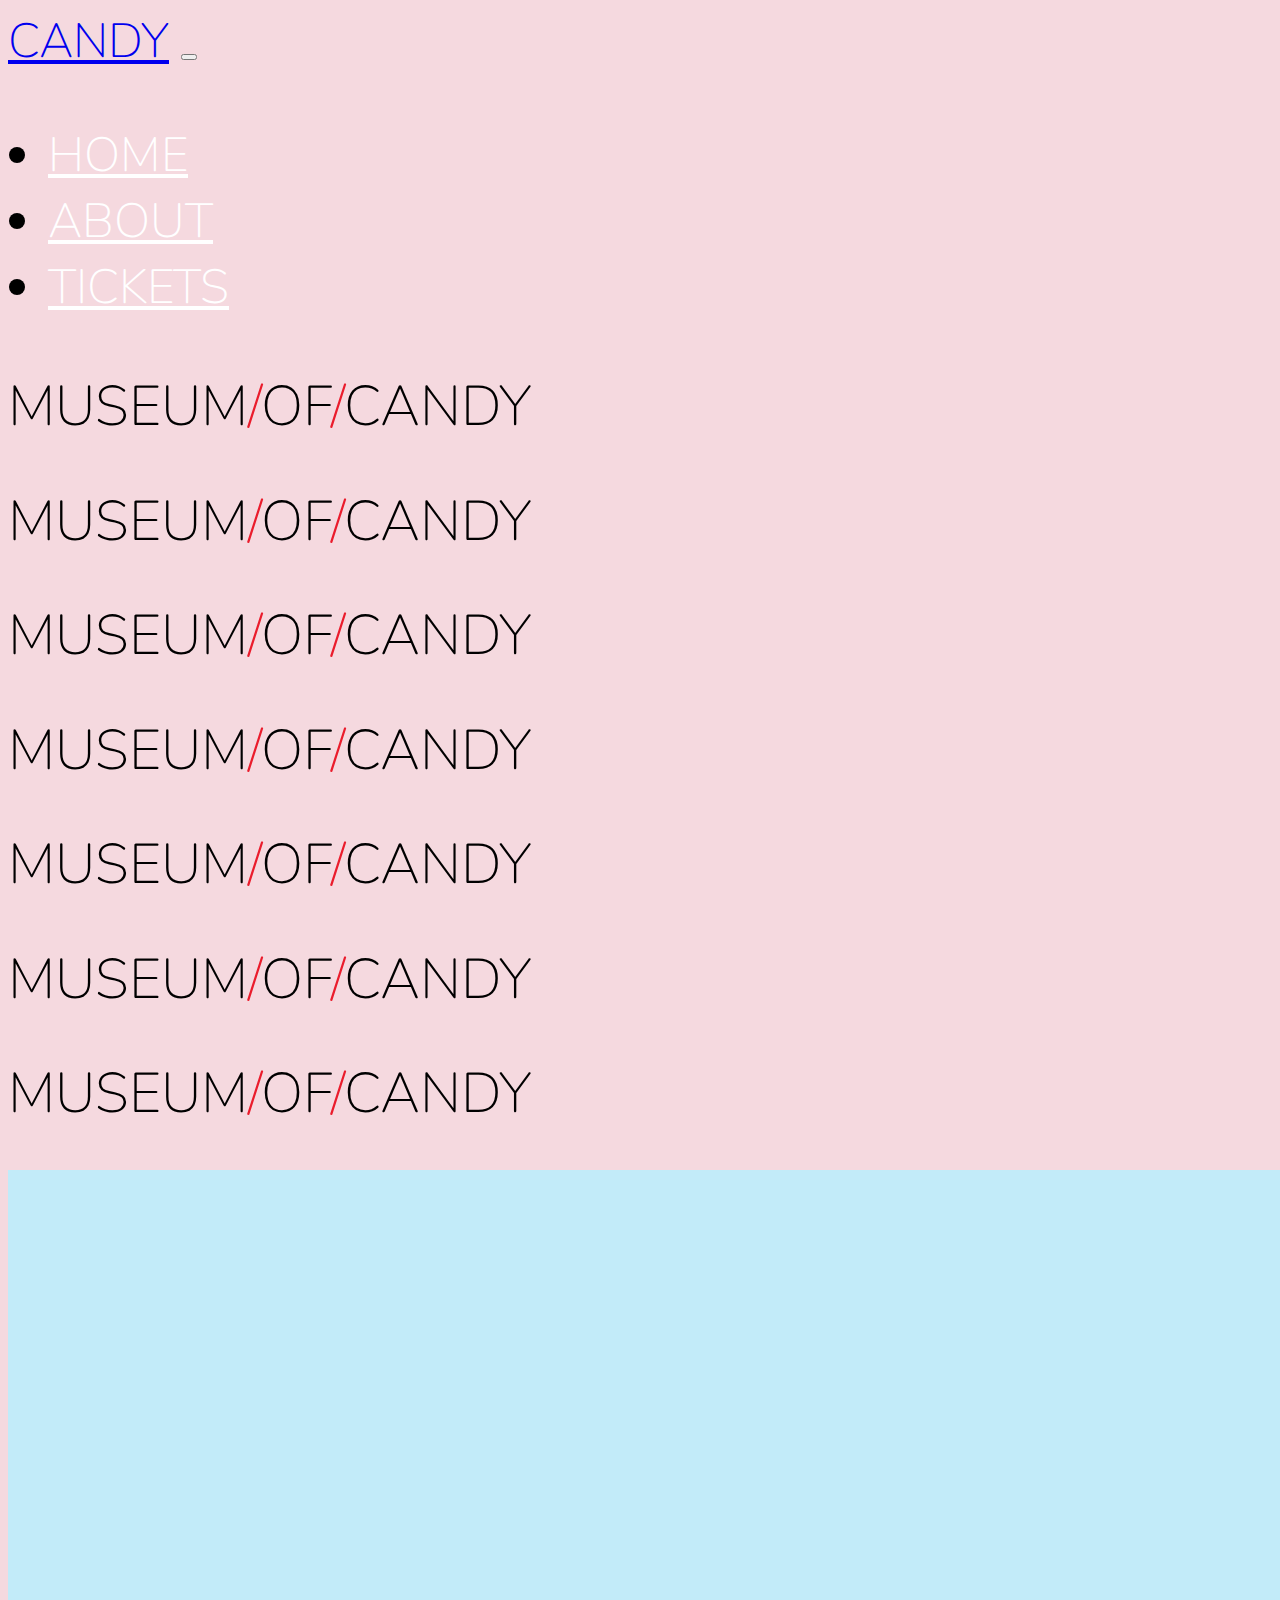
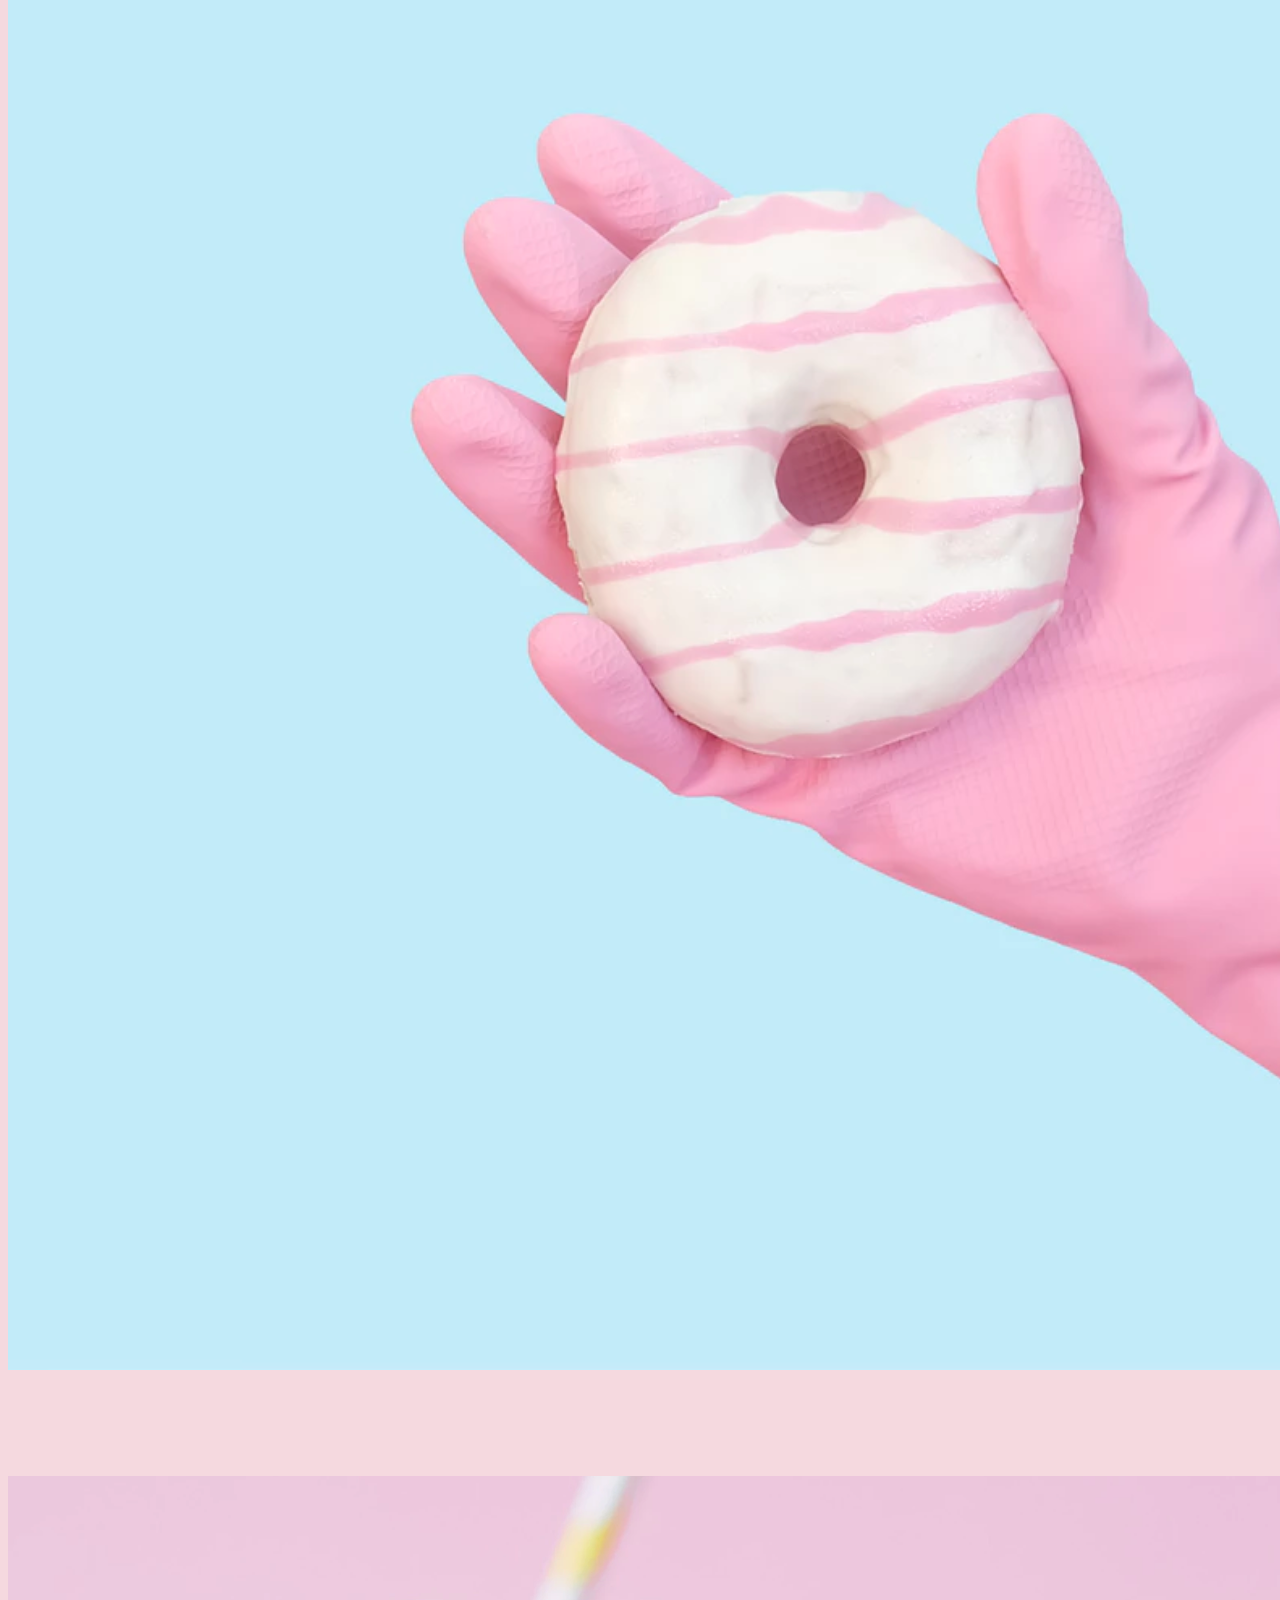
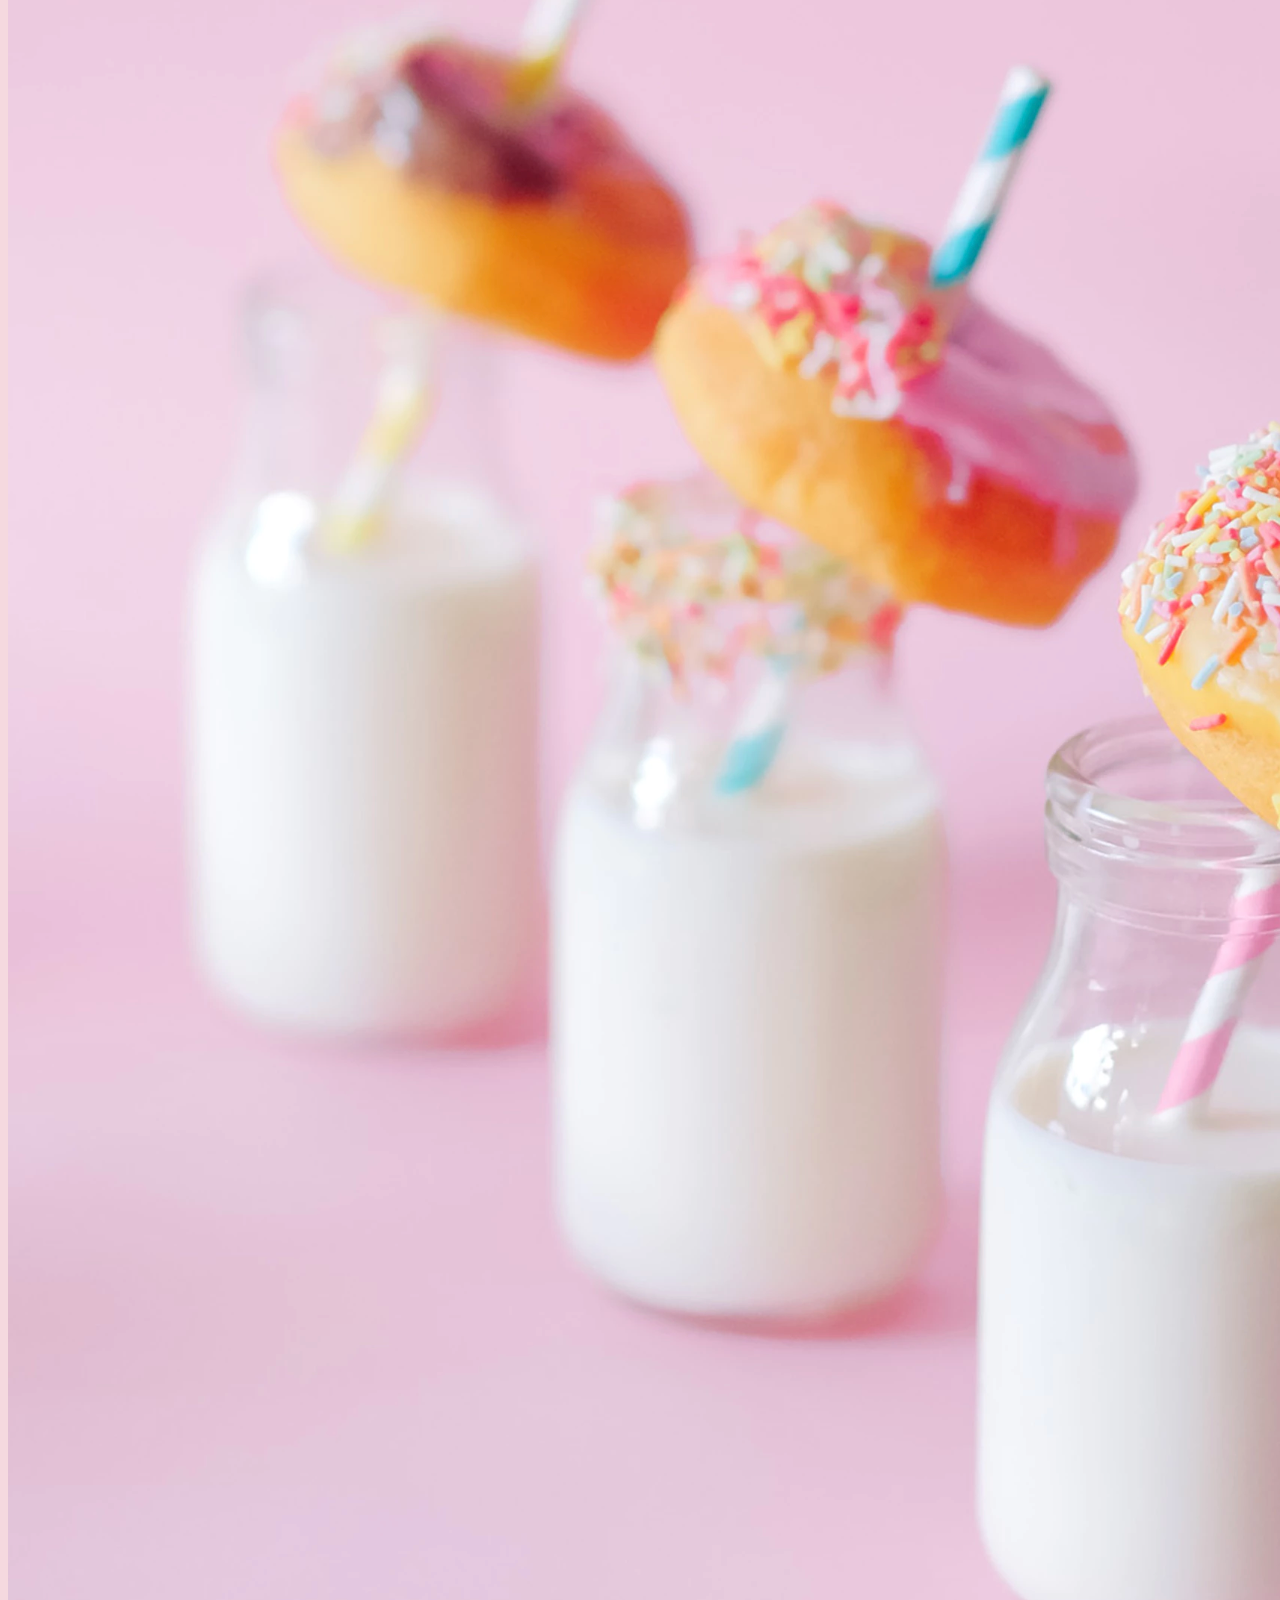
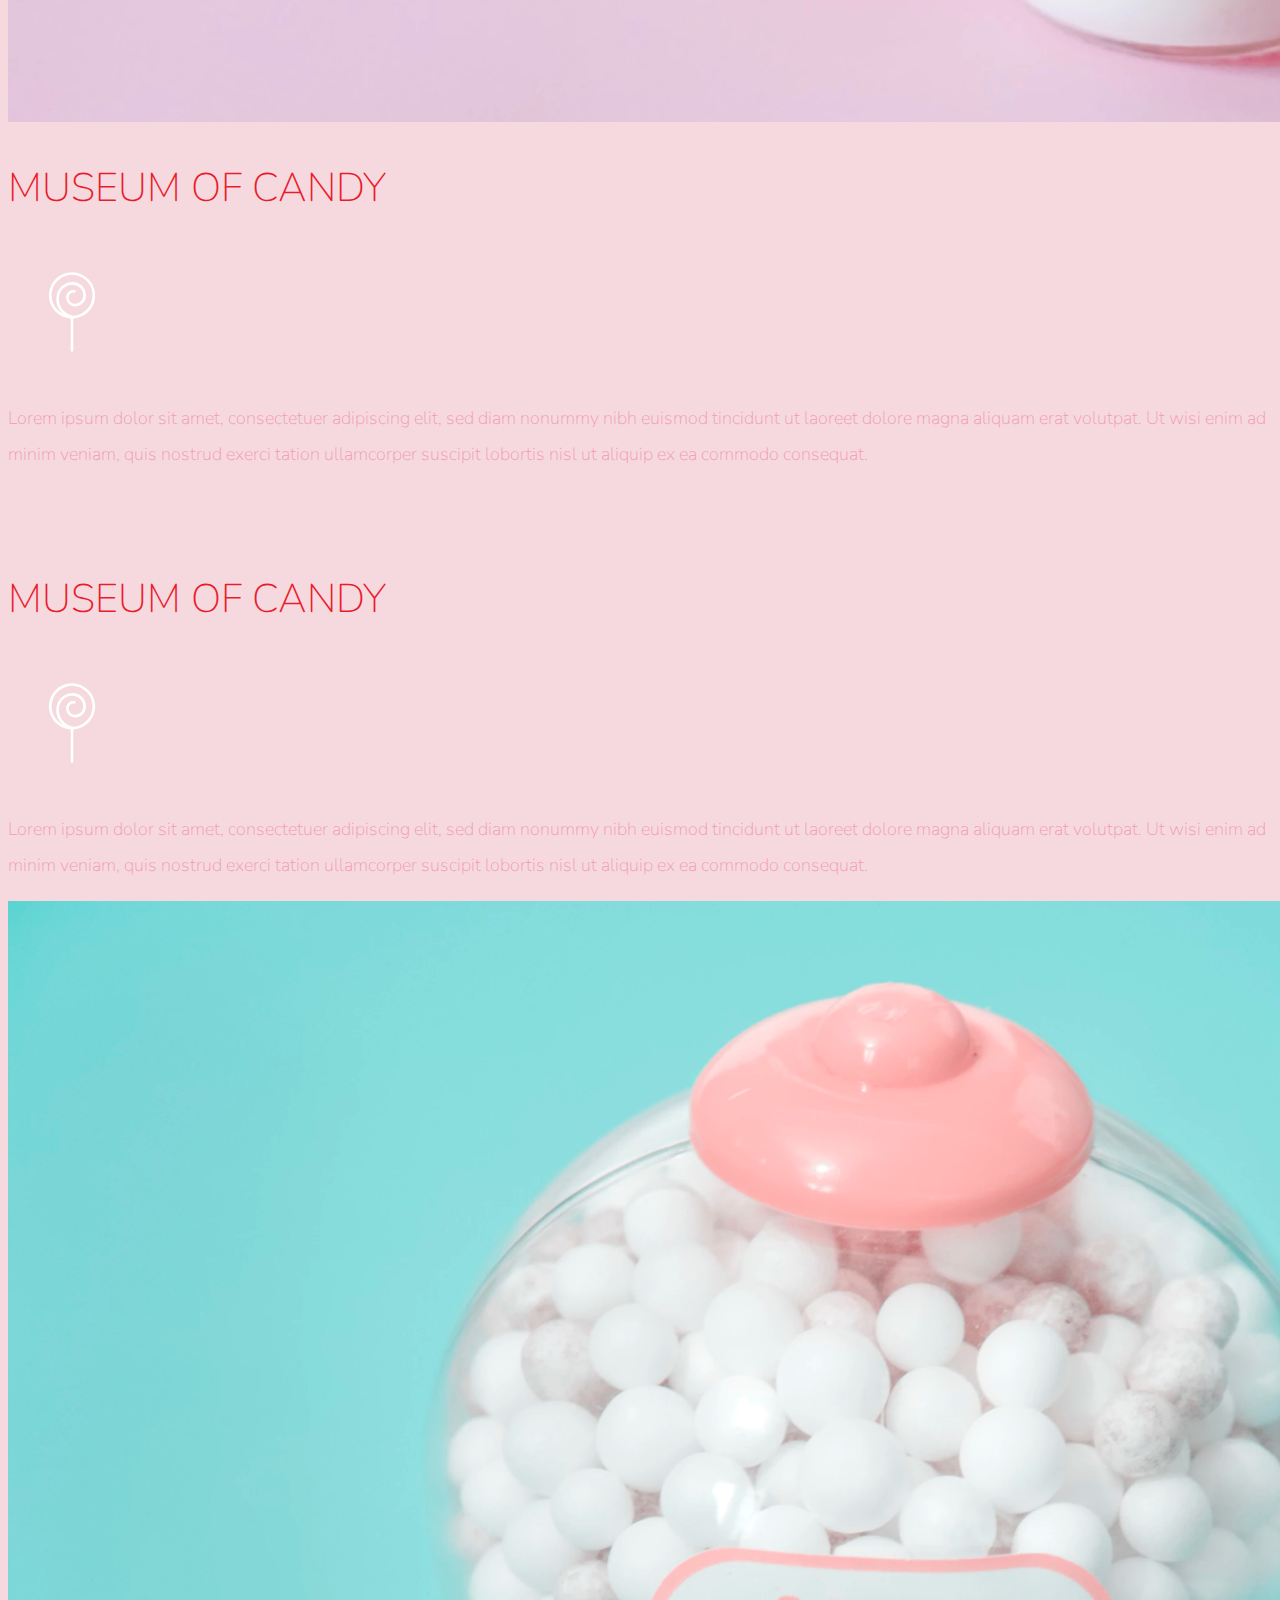
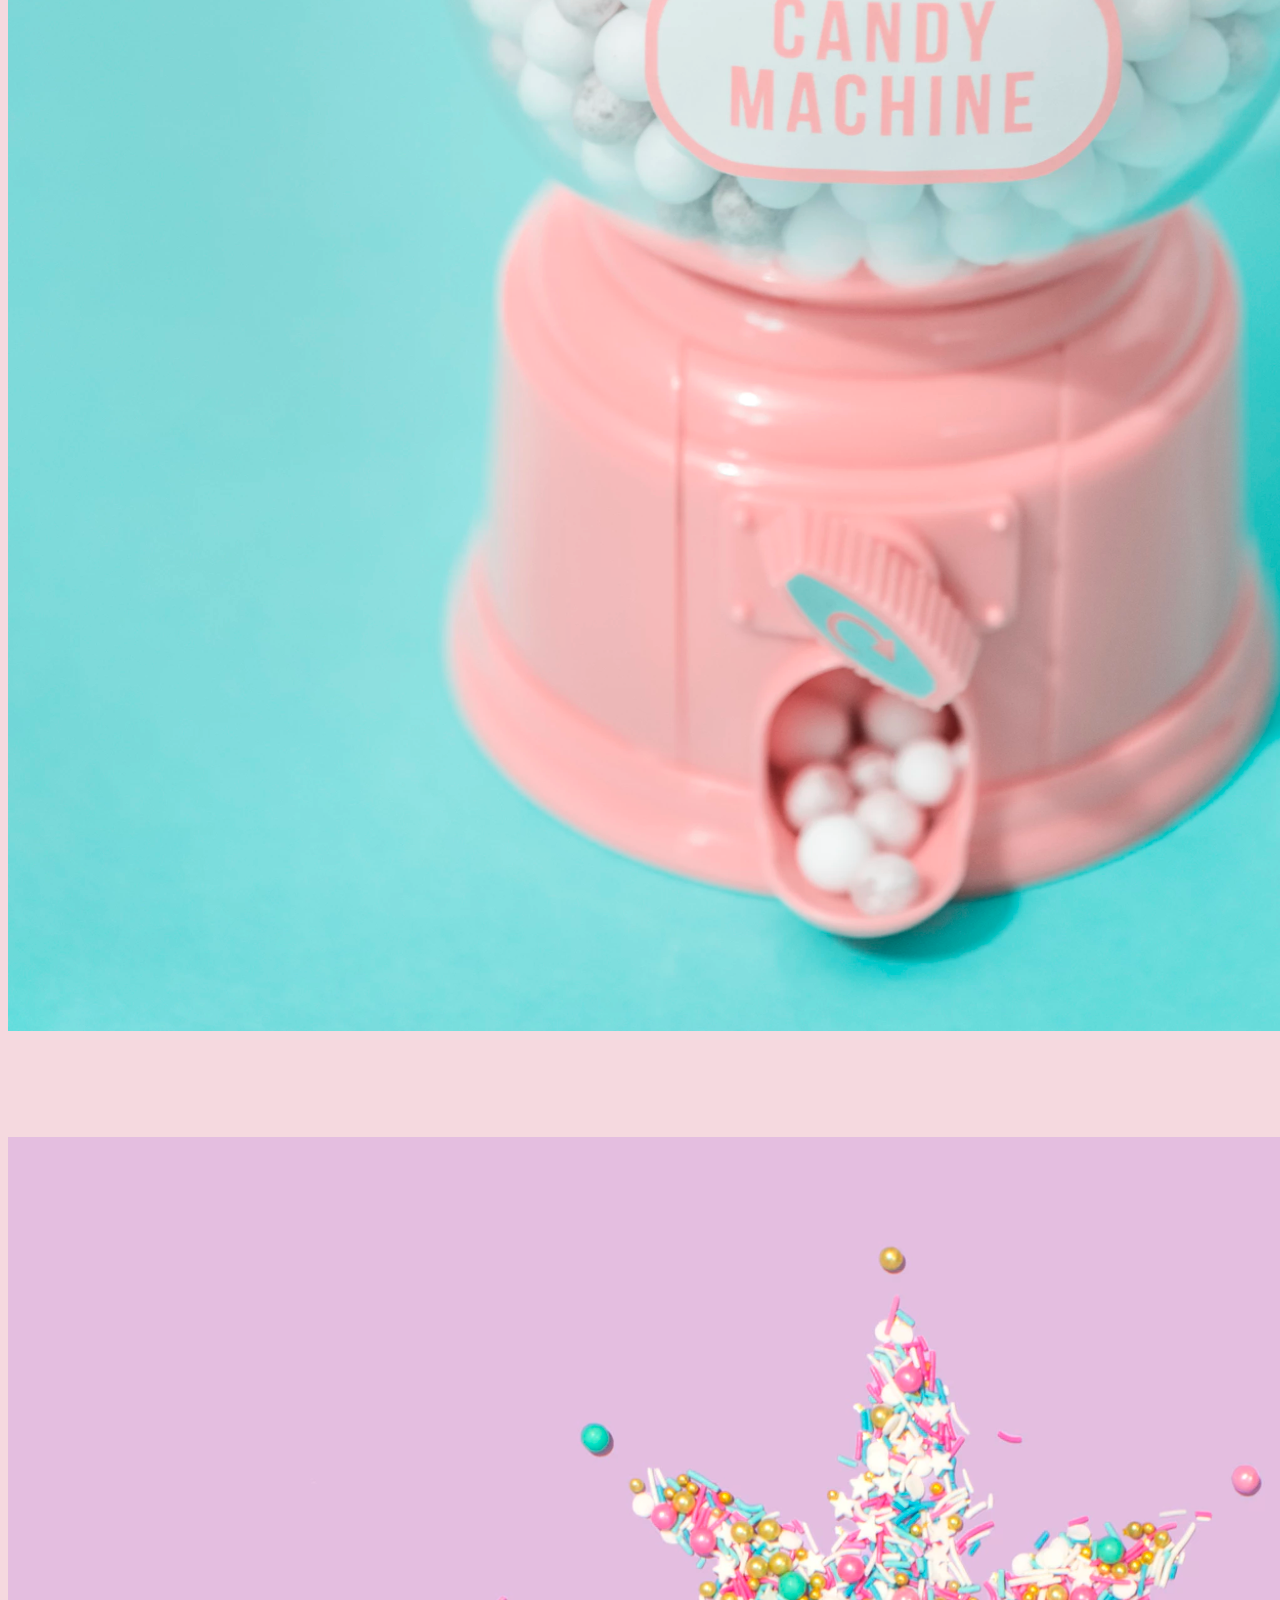
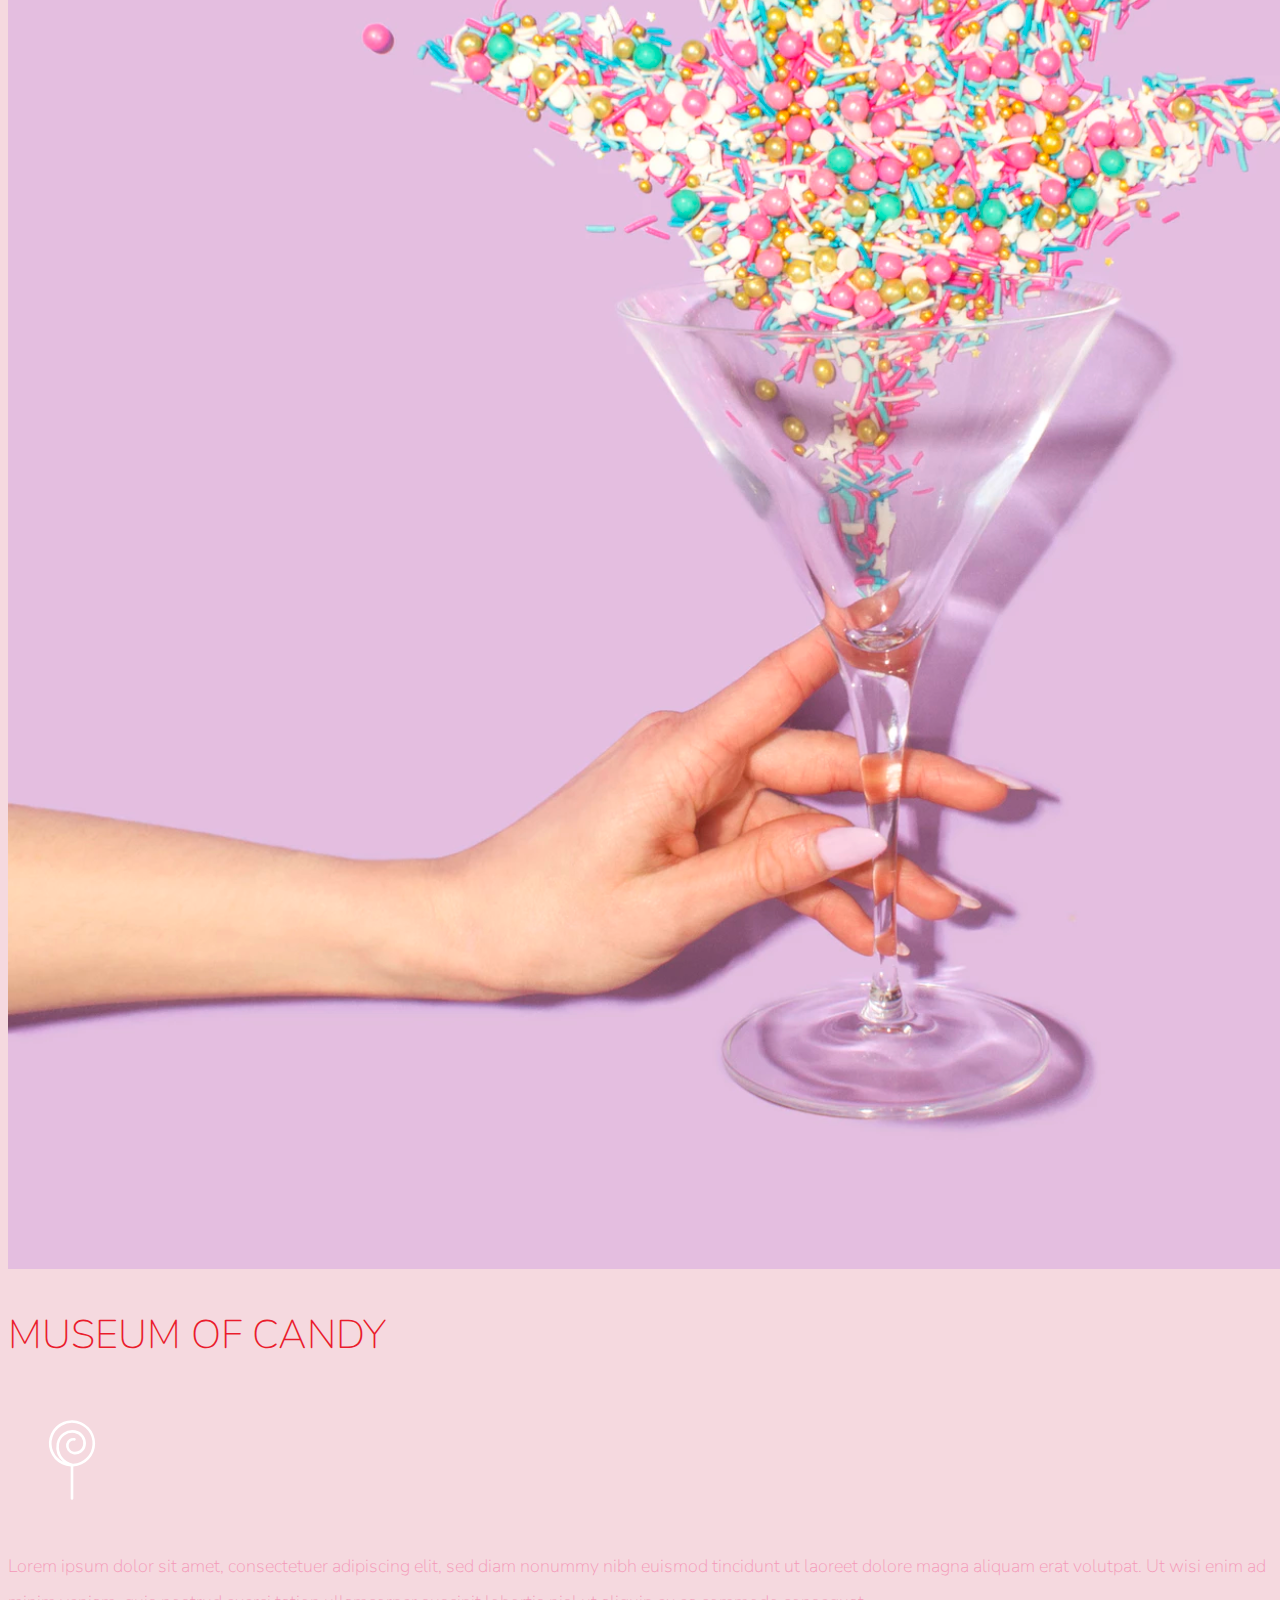
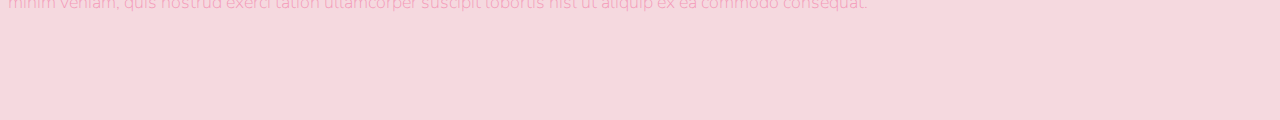
<file: MuseumofCandy/index.html>
<!doctype html>
<html lang="en">

<head>
  <!-- Required meta tags -->
  <meta charset="utf-8">
  <meta name="viewport" content="width=device-width, initial-scale=1, shrink-to-fit=no">

  <!-- Google Font -->
  <link href="https://fonts.googleapis.com/css?family=Nunito:200,300,400,700" rel="stylesheet">

  <!-- Bootstrap CSS -->
  <link rel="stylesheet" href="https://stackpath.bootstrapcdn.com/bootstrap/4.1.3/css/bootstrap.min.css" integrity="sha384-MCw98/SFnGE8fJT3GXwEOngsV7Zt27NXFoaoApmYm81iuXoPkFOJwJ8ERdknLPMO" crossorigin="anonymous">

  <!-- Custom CSS -->
  <link rel="stylesheet" href="app.css">

  <title>Museum of Candy</title>
</head>

<nav class="navbar navbar-dark navbar-expand-md py-0 fixed-top" id="mainNavbar">
  <a href="https://www.google.com" class="navbar-brand">CANDY</a>
  <button class="navbar-toggler" data-toggle="collapse" data-target="#navLinks" aria-label="Toggle navigation">
      <span class="navbar-toggler-icon"></span>
  </button>
  <div class="collapse navbar-collapse" id="navLinks">
    <ul class="navbar-nav">
      <li class="nav-item">
        <a href="" class="nav-link">HOME</a>
      </li>
      <li class="nav-item">
        <a href="" class="nav-link">ABOUT</a>
      </li>
      <li class="nav-item">
        <a href="" class="nav-link">TICKETS</a>
      </li>
    </ul>
  </div>
</nav>

<section class="container-fluid px-0">
  <div class="row align-items-center">
    <div class="col-lg-6">
      <div id="headingGroup" class="text-white text-center d-none d-lg-block mt-5">
        <h1>MUSEUM<span>/</span>OF<span>/</span>CANDY</h1>
        <h1>MUSEUM<span>/</span>OF<span>/</span>CANDY</h1>
        <h1>MUSEUM<span>/</span>OF<span>/</span>CANDY</h1>
        <h1>MUSEUM<span>/</span>OF<span>/</span>CANDY</h1>
        <h1>MUSEUM<span>/</span>OF<span>/</span>CANDY</h1>
        <h1>MUSEUM<span>/</span>OF<span>/</span>CANDY</h1>
        <h1>MUSEUM<span>/</span>OF<span>/</span>CANDY</h1>
      </div>
    </div>
    <div class="col-lg-6">
      <img class="img-fluid" src="imgs/hand2.png" alt="Image">
    </div>
  </div>

</section>

<section class="container-fluid px-0 content">
  <div class="row align-items-center">
    <div class="col-md-6 order-2 order-md-1">
      <img src="imgs/milk.png" class="img-fluid">
    </div>
    <div class="col-md-6 text-center order-1 order-md-2">
      <div class="row justify-content-center">
        <div class="col-10 col-lg-8 blurb mb-5 mb-md-0">
          <h2>MUSEUM OF CANDY</h2>
          <img src="imgs/lolli_icon.png" class="d-none d-lg-inline">
          <p class="lead">Lorem ipsum dolor sit amet, consectetuer adipiscing elit, sed diam nonummy nibh euismod tincidunt ut laoreet dolore magna aliquam erat volutpat. Ut wisi enim ad minim veniam, quis nostrud exerci tation ullamcorper suscipit lobortis nisl ut aliquip
            ex ea commodo consequat.
          </p>
        </div>
      </div>
    </div>
  </div>
</section>

<section class="container-fluid px-0 content">
  <div class="row align-items-center">

    <div class="col-md-6 text-center">
      <div class="row justify-content-center">
        <div class="col-10 col-lg-8 blurb mb-5 mb-md-0">
          <h2>MUSEUM OF CANDY</h2>
          <img src="imgs/lolli_icon.png" class="d-none d-lg-inline">
          <p class="lead">Lorem ipsum dolor sit amet, consectetuer adipiscing elit, sed diam nonummy nibh euismod tincidunt ut laoreet dolore magna aliquam erat volutpat. Ut wisi enim ad minim veniam, quis nostrud exerci tation ullamcorper suscipit lobortis nisl ut aliquip
            ex ea commodo consequat.
          </p>
        </div>
      </div>
    </div>
    <div class="col-md-6">
      <img src="imgs/gumball.png" class="img-fluid">
    </div>
  </div>
</section>

<section class="container-fluid px-0 content">
  <div class="row align-items-center">
    <div class="col-md-6 order-2 order-md-1">
      <img src="imgs/sprinkles.png" class="img-fluid">
    </div>
    <div class="col-md-6 text-center order-1 order-md-2">
      <div class="row justify-content-center">
        <div class="col-10 col-lg-8 blurb mb-5 mb-md-0">
          <h2>MUSEUM OF CANDY</h2>
          <img src="imgs/lolli_icon.png" class="d-none d-lg-inline">
          <p class="lead">Lorem ipsum dolor sit amet, consectetuer adipiscing elit, sed diam nonummy nibh euismod tincidunt ut laoreet dolore magna aliquam erat volutpat. Ut wisi enim ad minim veniam, quis nostrud exerci tation ullamcorper suscipit lobortis nisl ut aliquip
            ex ea commodo consequat.
          </p>
        </div>
      </div>
    </div>
  </div>
</section>


<body>
  <!-- Optional JavaScript -->
  <!-- jQuery first, then Popper.js, then Bootstrap JS -->
  <script src="https://code.jquery.com/jquery-3.3.1.slim.min.js" integrity="sha384-q8i/X+965DzO0rT7abK41JStQIAqVgRVzpbzo5smXKp4YfRvH+8abtTE1Pi6jizo" crossorigin="anonymous"></script>
  <script src="https://cdnjs.cloudflare.com/ajax/libs/popper.js/1.14.3/umd/popper.min.js" integrity="sha384-ZMP7rVo3mIykV+2+9J3UJ46jBk0WLaUAdn689aCwoqbBJiSnjAK/l8WvCWPIPm49" crossorigin="anonymous"></script>
  <script src="https://stackpath.bootstrapcdn.com/bootstrap/4.1.3/js/bootstrap.min.js" integrity="sha384-ChfqqxuZUCnJSK3+MXmPNIyE6ZbWh2IMqE241rYiqJxyMiZ6OW/JmZQ5stwEULTy" crossorigin="anonymous"></script>
  <script>
    $(function() {
      $(document).scroll(function() {
        var $nav = $("#mainNavbar");
        $nav.toggleClass("scrolled", $(this).scrollTop() > $nav.height());
      });
    });
  </script>
</body>

</html>
</file>
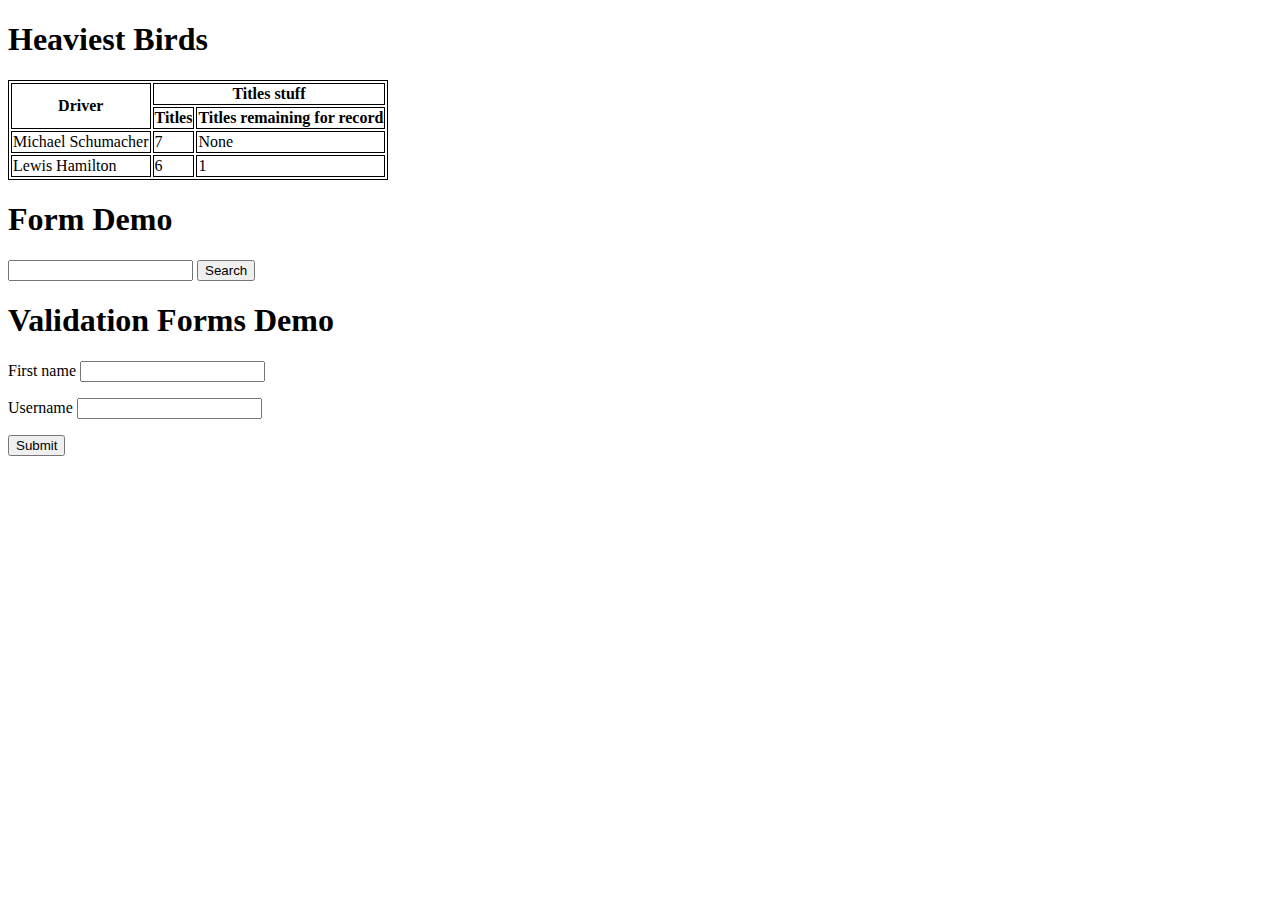
<file: Exercises/1_HTML_Exercises.html>
<!doctype html>

<html lang="en">

<head>
    <meta charset="utf-8">

    <title>The HTML5 Herald</title>
    <link rel="stylesheet" href="1_HTML_Exercises.css">
</head>

<body>

    <h1>Heaviest Birds</h1>
    <table>
        <thead>
            <tr>
                <th rowspan="2">Driver</th>
                <th colspan="2">Titles stuff</th>
            </tr>
            <tr>
                <th>Titles</th>
                <th>Titles remaining for record</th>
            </tr>
        </thead>
        <tr>
            <td>Michael Schumacher</td>
            <td>7</td>
            <td>None</td>
        </tr>
        <tr>
            <td>Lewis Hamilton</td>
            <td>6</td>
            <td>1</td>
        </tr>
    </table>

    <h1>Form Demo</h1>

    <form action="https://www.reddit.com/search">
        <input type="text" name="q" />
        <button>Search</button>
    </form>


    <h1>Validation Forms Demo</h1>
    <form action "/whatever">
        <p>
            <label for="first">First name</label>
            <input type="text" name="first" id="first" required/>
        </p>
        <p>
            <label for="username">Username</label>
            <input type="text" name="username" id="username" minlength="5" maxlength="20" required/>
        </p>
        <button>Submit</button>
    </form>

</body>

</html>
</file>
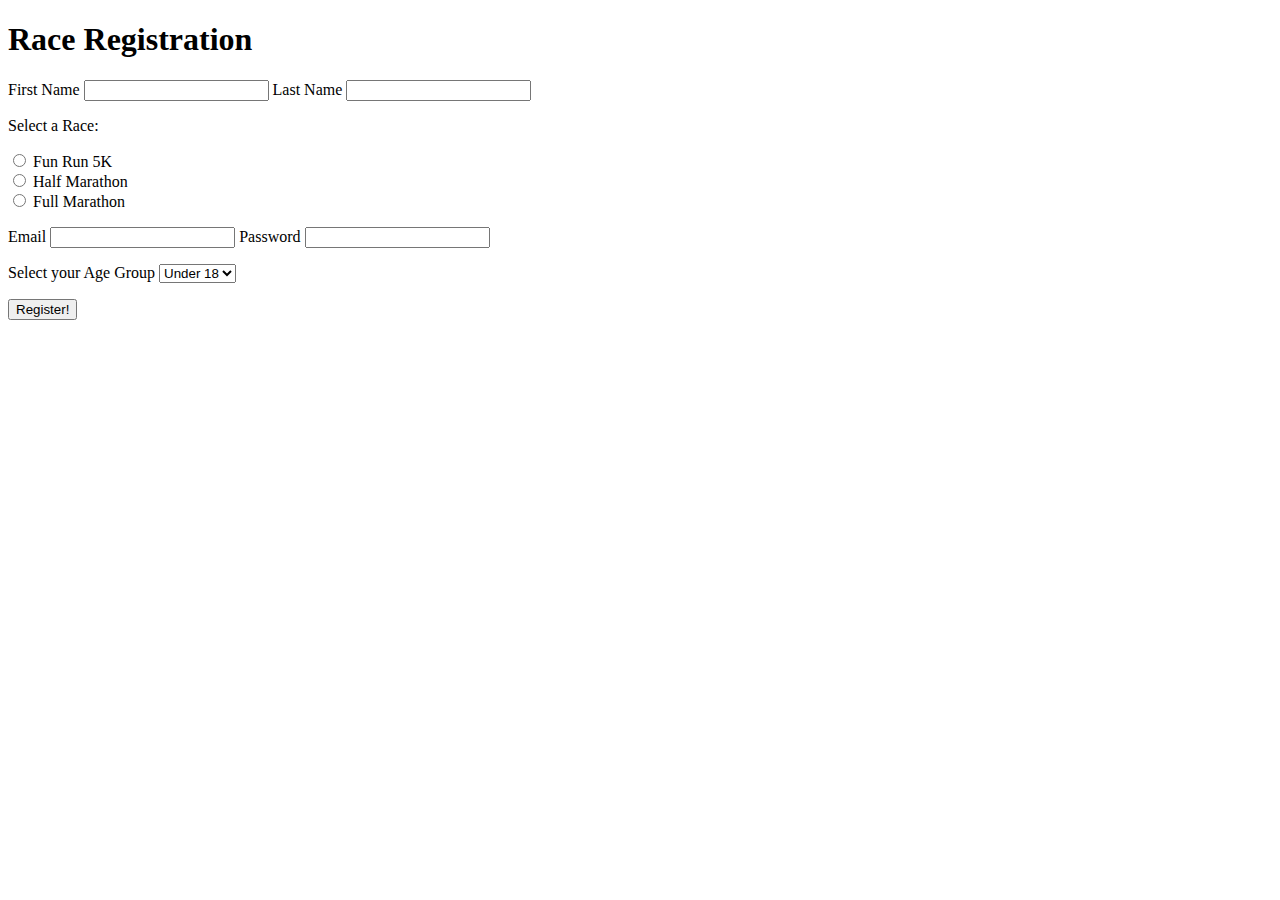
<file: Exercises/1_HTML_RaceRegistration.html>
<!doctype html>

<html lang="en">

<head>
    <meta charset="utf-8">

    <title>The HTML5 Herald</title>
    <link rel="stylesheet" href="1_HTML_Exercises.css">
</head>

<body>

    <h1>Race Registration</h1>

    <form action="/whatever">
        <label for="firstname">First Name</label>
        <input type="text" name="firstname" id="firstname" />
        <label for="lastname">Last Name</label>
        <input type="text" name="lastname" id="lastname" />
        <p>
            Select a Race:
        </p>
        <input type="radio" name="racetype" id="fun-run-5k" value="fun-run-5k" />
        <label for="fun-run-5k">Fun Run 5K</label><br>
        <input type="radio" name="racetype" id="half-marathon" value="half-marathon" />
        <label for="half-marathon">Half Marathon</label><br>
        <input type="radio" name="racetype" id="full-marathon" value="full-marathon" />
        <label for="full-marathon">Full Marathon</label><br>
        <p>
            <label for="email">Email</label>
            <input type="email" name="email" />
            <label for="email">Password</label>
            <input type="password" name="password" />
            <p>
                <label for="age-group">Select your Age Group</label>
                <select name="age-group" id="age-group">
            <option value="under-18">Under 18</option>
            <option value="18-30">18-30</option>
            <option value="31-50">31-50</option>
            <option value="50+">50+</option>
        </select>
            </p>


        </p>
        <button>Register!</button>



    </form>

</body>

</html>
</file>
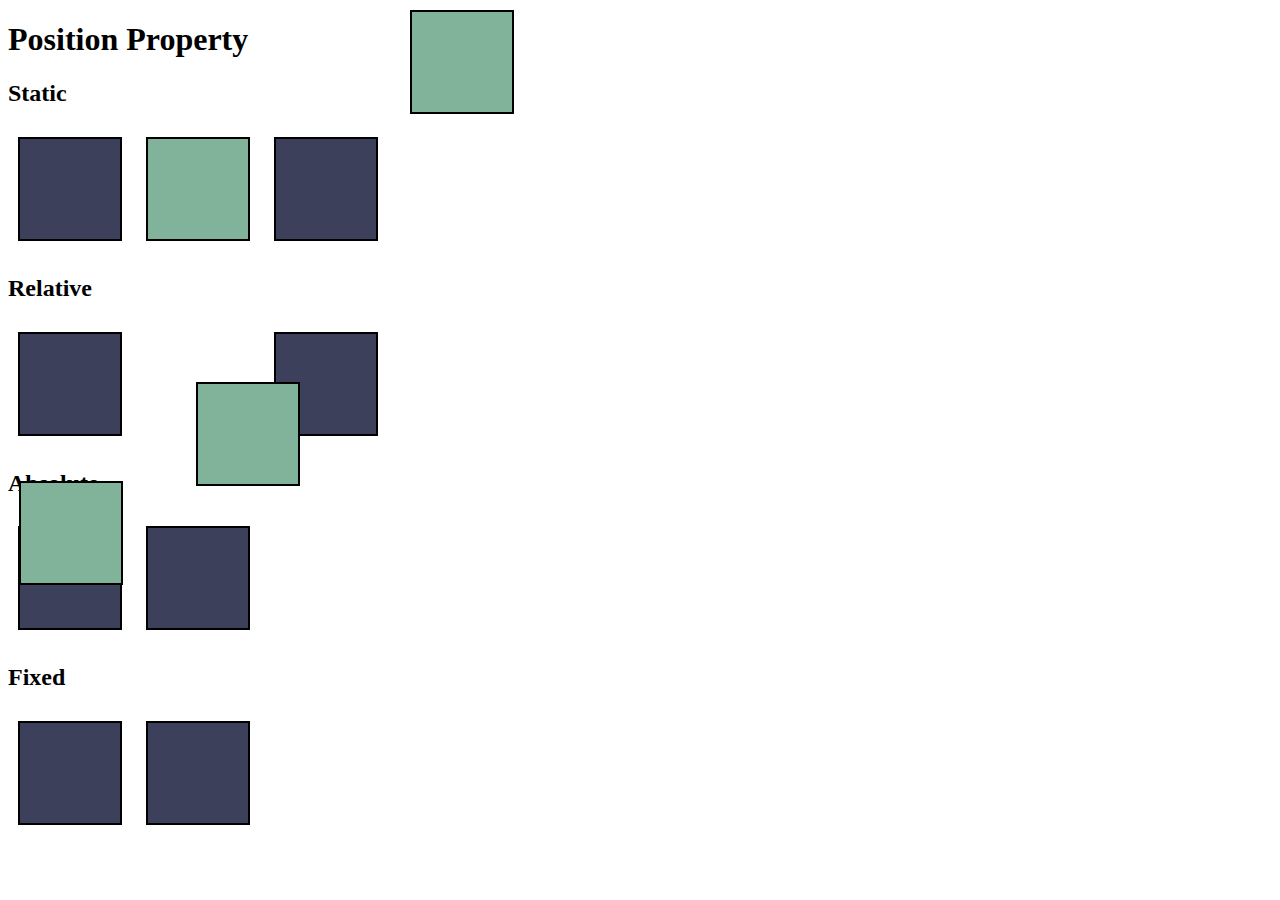
<file: Exercises/2_CSS_Position.html>
<!doctype html>

<html lang="en">

<head>
    <meta charset="utf-8">

    <title>The HTML5 Herald</title>
    <link rel="stylesheet" href="2_CSS_Position.css">
</head>

<body>

    <h1>Position Property</h1>
    <section id="static">
        <h2>Static</h2>
        <div></div>
        <div id="middle"></div>
        <div></div>

    </section>

    <section id="relative">
        <h2>Relative</h2>
        <div></div>
        <div id="middle"></div>
        <div></div>

    </section>

    <section id="absolute">
        <h2>Absolute</h2>
        <div></div>
        <div id="middle"></div>
        <div></div>

    </section>

    <section id="fixed">
        <h2>Fixed</h2>
        <div></div>
        <div id="middle"></div>
        <div></div>

    </section>




</body>

</html>
</file>
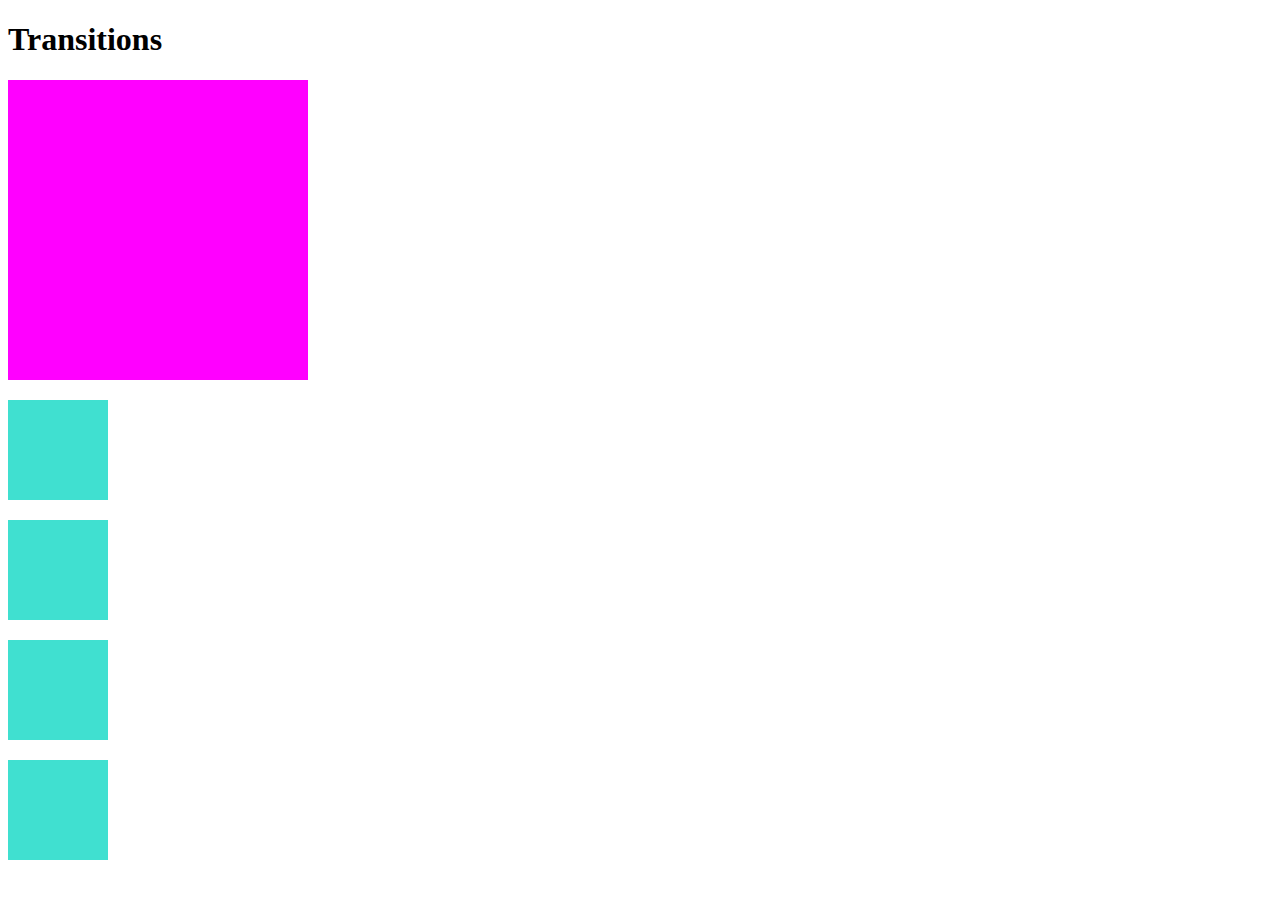
<file: Exercises/2_CSS_Transitions.html>
<!DOCTYPE html>
<html lang="en">

<head>
    <meta charset="UTF-8">
    <meta name="viewport" content="width=device-width, initial-scale=1.0">
    <title>Transitions</title>
    <link rel="stylesheet" href="2_CSS_Transitions.css">
</head>

<body>
    <h1>Transitions</h1>

    <div class="circle"></div>

    <section>
        <div></div>
        <div></div>
        <div></div>
        <div></div>
    </section>

</body>

</html>
</file>
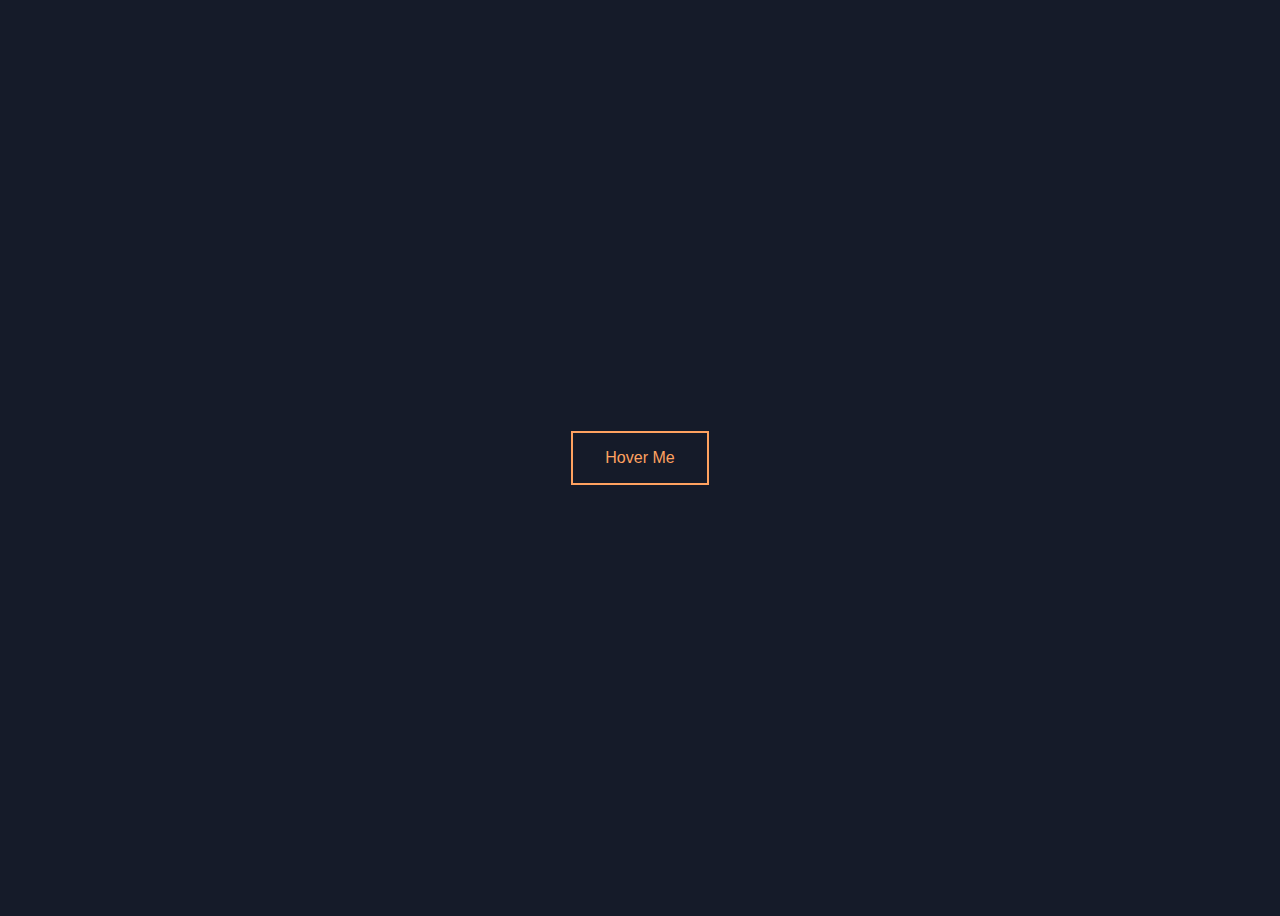
<file: Exercises/3_CSS_FancyButton.html>
<!DOCTYPE html>
<html lang="en">

<head>
    <meta charset="UTF-8">
    <meta name="viewport" content="width=device-width, initial-scale=1.0">
    <title>Hover Me!</title>
    <link href="https://fonts.googleapis.com/css2?family=Roboto+Mono:wght@300&display=swap" rel="stylesheet">
    <link rel="stylesheet" href="3_CSS_FancyButton.css">
</head>

<body>
    <button>Hover Me</button>
</body>

</html>
</file>
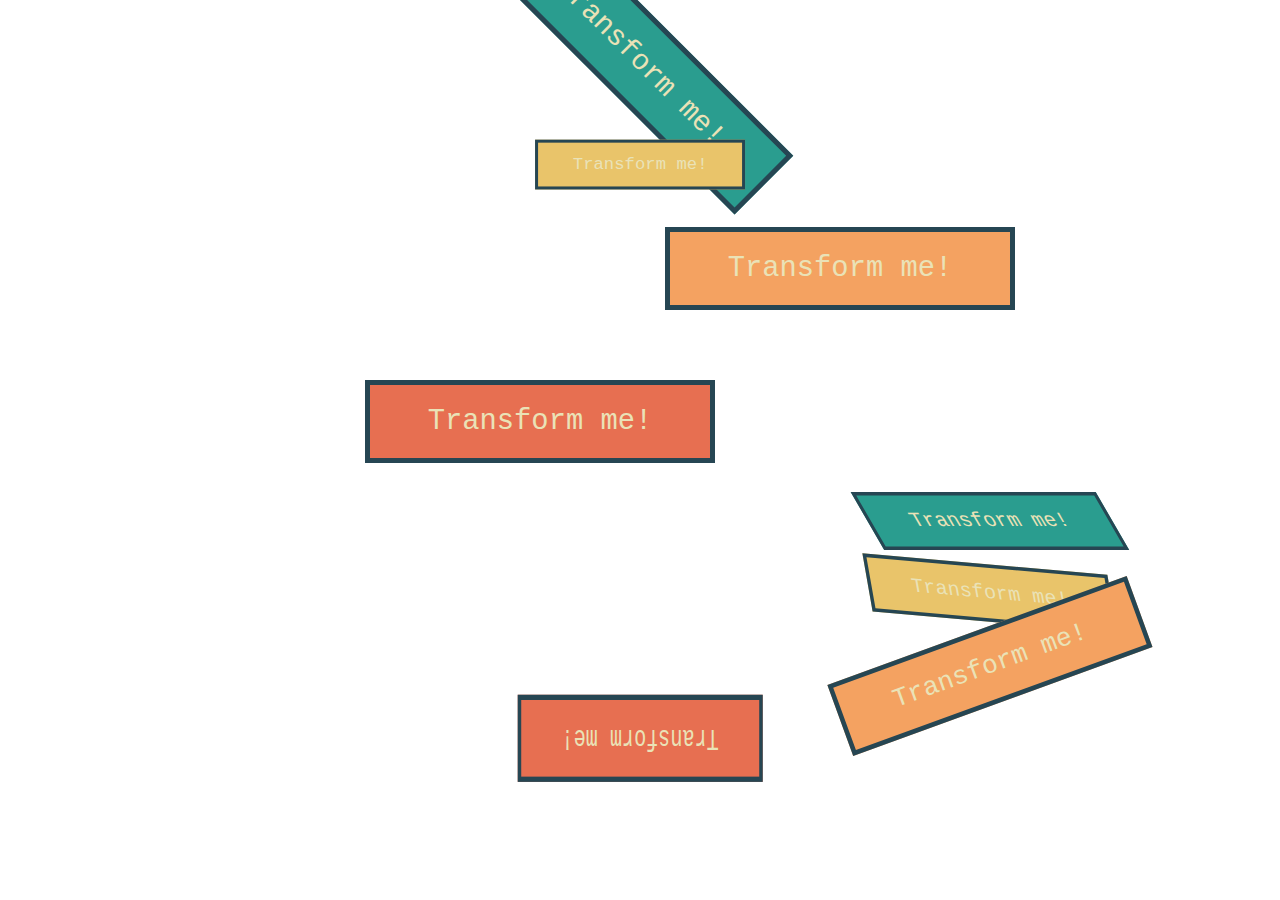
<file: Exercises/3_CSS_Transform.html>
<!DOCTYPE html>
<html lang="en">

<head>
    <meta charset="UTF-8">
    <meta name="viewport" content="width=device-width, initial-scale=1.0">
    <title>Transform</title>
    <link rel="stylesheet" href="3_CSS_Transform.css">
</head>

<body>
    <section>
        <!-- SHOULD NOT BE USING h1's like this!  -->
        <!-- ONLY ONE PER DOCUMENT! -->
        <h1>Transform me!</h1>
        <h1>Transform me!</h1>
        <h1>Transform me!</h1>
        <h1>Transform me!</h1>
    </section>
    <section>
        <h1>Transform me!</h1>
        <h1>Transform me!</h1>
        <h1>Transform me!</h1>
        <h1>Transform me!</h1>
    </section>
</body>

</html>
</file>
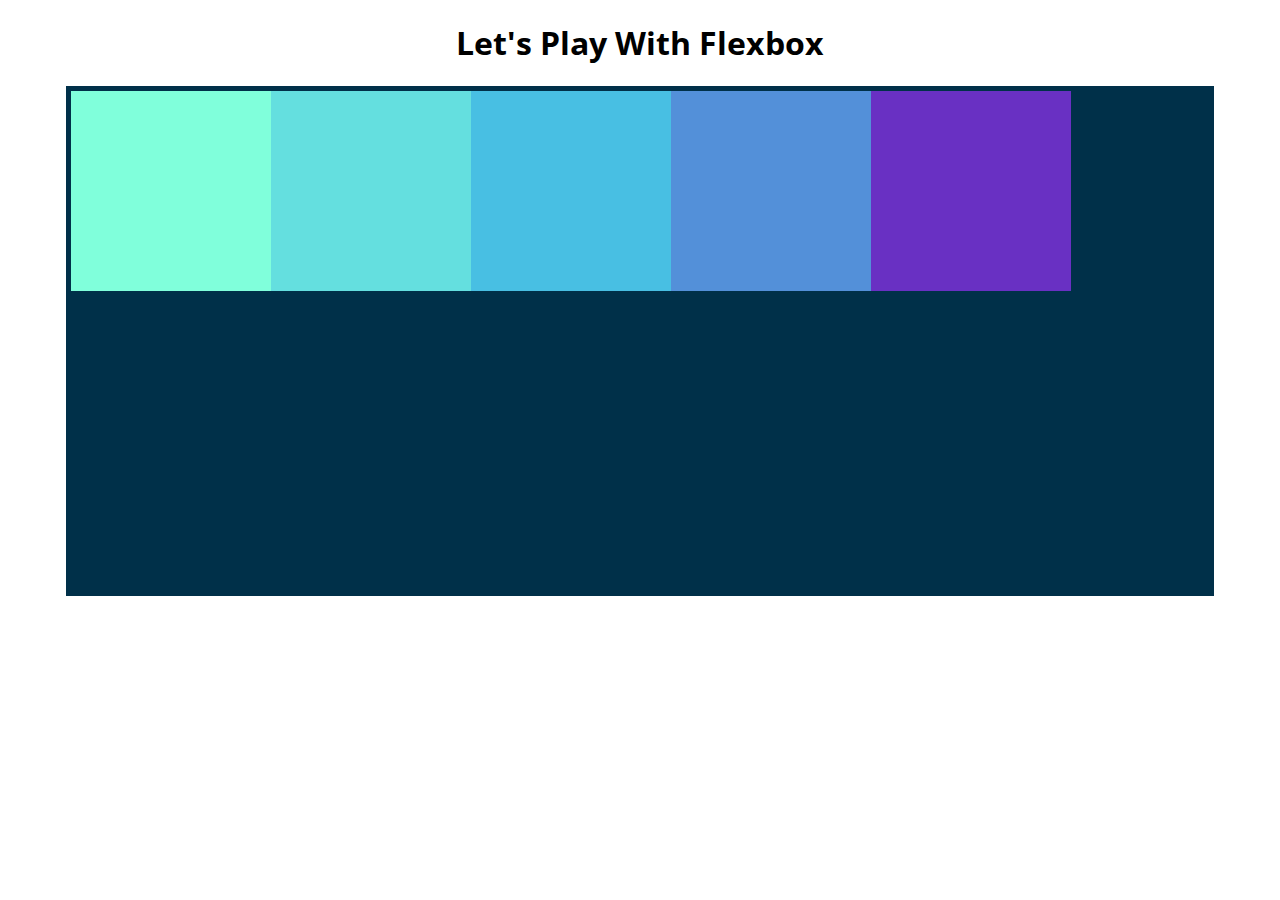
<file: Exercises/4_CSS_Flexbox.html>
<!DOCTYPE html>
<html lang="en">

<head>
    <meta charset="UTF-8">
    <meta name="viewport" content="width=device-width, initial-scale=1.0">
    <title>Flexbox Playground</title>
    <link href="https://fonts.googleapis.com/css2?family=Open+Sans:wght@300&display=swap" rel="stylesheet">

    <link rel="stylesheet" href="4_CSS_Flexbox.css">
</head>

<body>
    <h1>Let's Play With Flexbox</h1>

    <section id="container">
        <div style="background-color: #80ffdb"></div>
        <div style="background-color: #64dfdf"></div>
        <div style="background-color: #48bfe3"></div>
        <div style="background-color: #5390d9"></div>
        <div style="background-color: #6930c3"></div>
    </section>

</body>

</html>
</file>
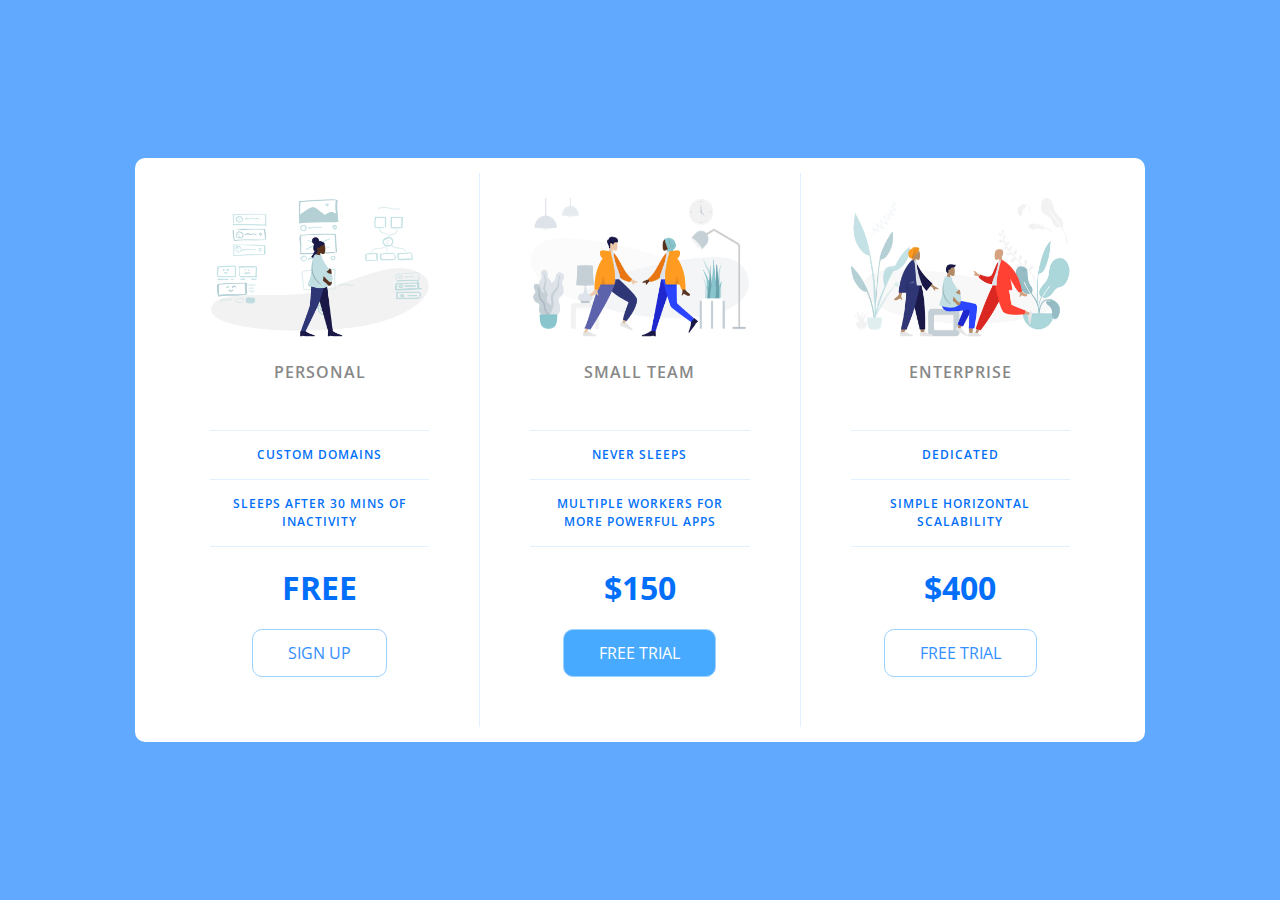
<file: Exercises/4_CSS_PricingPanel.html>
<!DOCTYPE html>
<html lang="en">

<head>
    <meta charset="UTF-8">
    <meta name="viewport" content="width=device-width, initial-scale=1.0">
    <title>Price Tiers</title>
    <link rel="stylesheet" href="https://fonts.googleapis.com/css?family=Open+Sans:400,600,700">
    <link rel="stylesheet" href="4_CSS_PricingPanel.css">
</head>

<body>
    <div class="panel pricing-table">

        <div class="pricing-plan">
            <img src="icons/icon1.png" alt="" class="pricing-img">
            <h2 class="pricing-header">Personal</h2>
            <ul class="pricing-features">
                <li class="pricing-features-item">Custom domains</li>
                <li class="pricing-features-item">Sleeps after 30 mins of inactivity</li>
            </ul>
            <span class="pricing-price">Free</span>
            <a href="#/" class="pricing-button">Sign up</a>
        </div>

        <div class="pricing-plan">
            <img src="icons/icon2.png" alt="" class="pricing-img">
            <h2 class="pricing-header">Small team</h2>
            <ul class="pricing-features">
                <li class="pricing-features-item">Never sleeps</li>
                <li class="pricing-features-item">Multiple workers for more powerful apps</li>
            </ul>
            <span class="pricing-price">$150</span>
            <a href="#/" class="pricing-button is-featured">Free trial</a>
        </div>

        <div class="pricing-plan">
            <img src="icons/icon3.png" alt="" class="pricing-img">
            <h2 class="pricing-header">Enterprise</h2>
            <ul class="pricing-features">
                <li class="pricing-features-item">Dedicated</li>
                <li class="pricing-features-item">Simple horizontal scalability</li>
            </ul>
            <span class="pricing-price">$400</span>
            <a href="#/" class="pricing-button">Free trial</a>
        </div>

    </div>

</body>

</html>
</file>
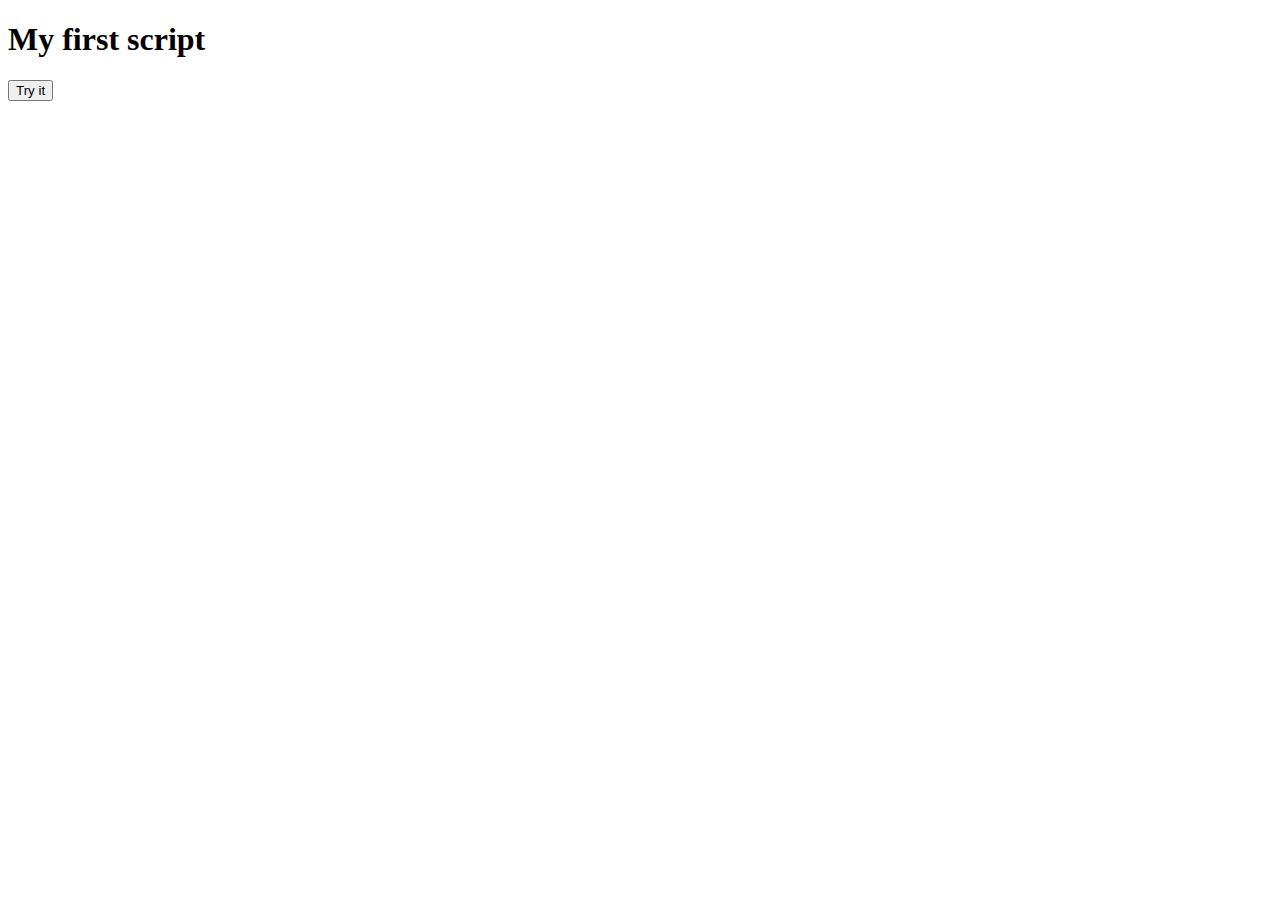
<file: JS/1_FirstScript.html>
<!DOCTYPE html>
<html>

<head>
    <meta charset="UTF-8">
    <meta http-equiv="X-UA-Compatible" content="IE=edge,chrome=1">
    <title>First JS Script</title>
    
</head>

<body>

<h1>My first script</h1>
<button onclick="myFunction()">Try it</button>
<script type="text/javascript" src="app.js"></script>
</body>

</html>
</file>
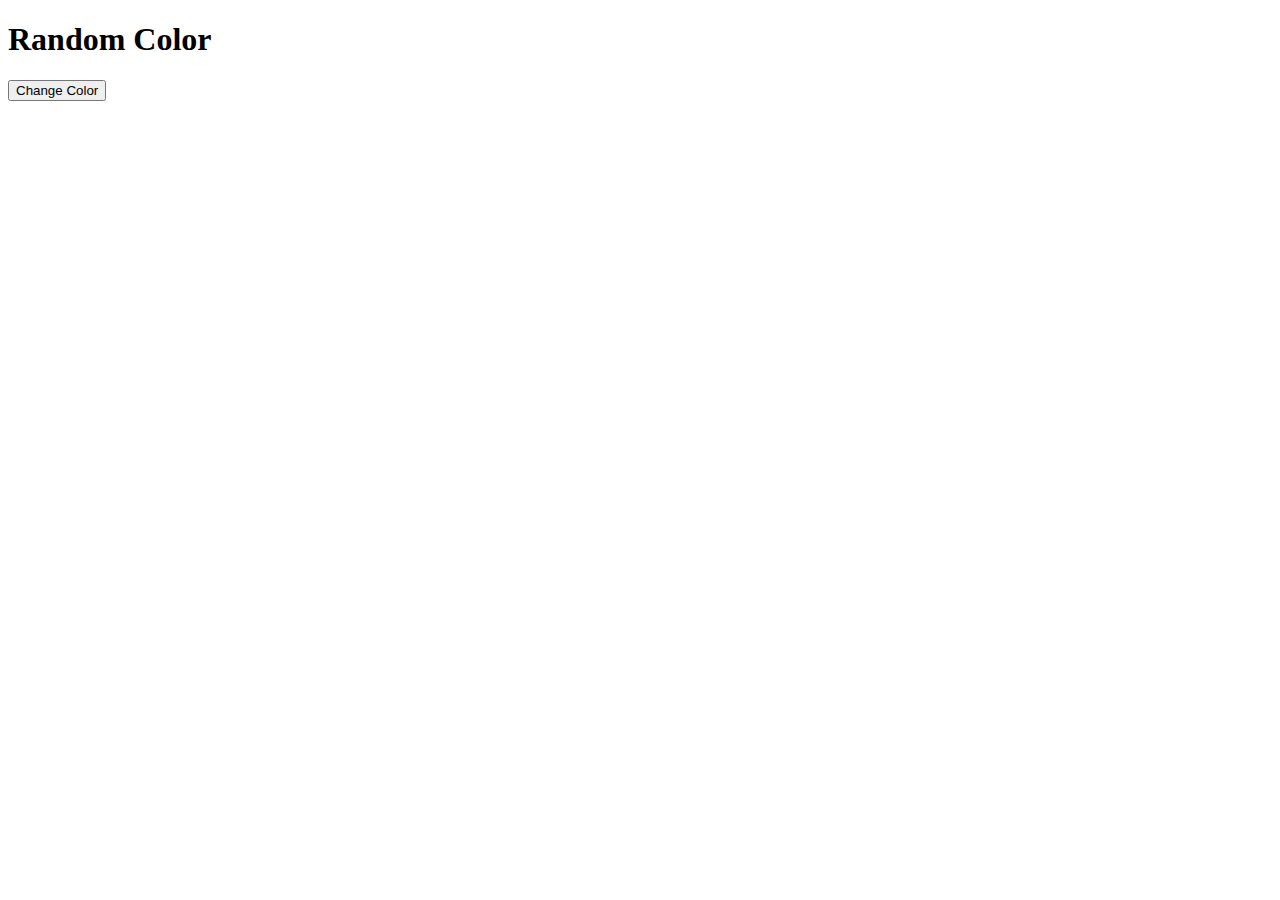
<file: JS/randomColor.html>
<!DOCTYPE html>
<html>

<head>
    <meta charset="UTF-8">
    <meta http-equiv="X-UA-Compatible" content="IE=edge,chrome=1">
    <title>First JS Script</title>
    
</head>

<body>

<h1 id="title">Random Color</h1>
<button>Change Color</button>
<script type="text/javascript" src="randomColor.js"></script>
</body>

</html>
</file>
<file: MuseumofCandy/app.css>
body {
    background-color: #f5d9df;
    font-family: 'Nunito', sans-serif;
}

.blurb h2 {
    color: #ea1c2c;
    font-weight: 100;
    font-size: 2.5rem;
}

.blurb p {
    color: #f498b8;
    font-weight: 100;
    font-size: 1.125rem;
    line-height: 2;
}

.content {
    margin-top: 100px;
    margin-bottom: 100px;
}

#mainNavbar {
    font-size: 3rem;
    font-weight: 100;
}

#mainNavbar .navbar-brand{
    font-size: 3rem;
    font-weight: 100;
}

#mainNavbar .nav-link {
    color: white;
}

#mainNavbar .nav-link:hover {
    color: #ea1c2c;
}

#headingGroup span {
    color: #ea1c2c;
}

#headingGroup h1 {
    font-weight: 100;
    font-size: 3.5rem;
}

.navbar.scrolled {
    background: rgb(222,192,222);
    transition: background 500ms;
}

@media (max-width: 1200px) {
#headingGroup h1 {
    font-weight: 100;
    font-size: 3rem;
    }
}
</file>
<file: Exercises/1_HTML_Exercises.css>
body {
    background-color: white;
}

table, th, td {
  border: 1px solid black;
}
</file>
<file: Exercises/2_CSS_Position.css>
div {
    width: 100px;
    height: 100px;
    background-color: #3d405b;
    border: 2px solid black;
    margin: 10px;
    display: inline-block;
}


#middle {
    background-color: #81b29a;
}

#static #middle {
    position: static;
    top: 100px;
}

#relative #middle {
    position: relative;
    top: 50px;
    left: 50px;
}

#absolute {
    position: relative;
}

#absolute #middle {
    position: absolute;
    top: 1px;
    left: 1px;
}

#fixed #middle {
    position: fixed;
    top: 0;
    left: 400px;
}
</file>
<file: Exercises/2_CSS_Transitions.css>
.circle {
    width: 300px;
    height: 300px;
    background-color: magenta;
    transition: background-color 1s ease-in, border-radius 2s;
}

.circle:hover {
    background-color: cyan;
    border-radius: 50%;
}


 section div {
    height: 100px;
    width: 100px;
    background-color: turquoise;
    margin: 20px 0;
    transition: margin-left 3s;
} 

section:hover div {
    margin-left:500px;
}

div:nth-of-type(1){
    transition-timing-function: ease-in;
}
div:nth-of-type(2){
    transition-timing-function: ease-out;
}
div:nth-of-type(3){
    transition-timing-function: cubic-bezier(0.7, 0, 0.84, 0);
}
div:nth-of-type(4){
    transition-timing-function: cubic-bezier(0.85, 0, 0.15, 1);
}
</file>
<file: Exercises/3_CSS_FancyButton.css>
body {
  font-family: 'Roboto', sans-serif;
  display: flex;
  align-items: center;
  justify-content: center;
  height: 100vh;
  background-color: #151b29;
}

button {
    background: none;
    color: #ffa260;
    border: 2px solid;
    padding: 1em 2em;
    font-size: 1em;
    transition: color 0.1s, border-color 0.1s, box-shadow 0.1s, transform 0.1s,;
}

button:hover {
    border-color: #f1ff5c;
    color: white;
    box-shadow: 0 0.5em 0.5em -0.4em #f1ff5c;
    transform: translateY(-0.1em);
    cursor: pointer;
}
</file>
<file: Exercises/3_CSS_Transform.css>
h1 {
    background-color: #2a9d8f;
    border: 5px solid #264653;
    color: #eae2b7;
    padding: 0.7em;
    width: 300px;
    font-size: 1.8em;
    text-align:center;
    margin: 20px auto;
    font-family: Courier New;
    font-weight: lighter;
}

h1:nth-of-type(2n) {
    background-color: #e9c46a;
}
h1:nth-of-type(3n) {
    background-color: #f4a261;
}
h1:nth-of-type(4n) {
    background-color: #e76f51;
}


section:first-of-type h1:nth-of-type(1){
    /* transform-origin: top right; */
    transform: rotate(45deg);
}
section:first-of-type h1:nth-of-type(2){
    transform: scale(0.6);
}

section:first-of-type h1:nth-of-type(3){
    transform: translateX(200px);
}
section:first-of-type h1:nth-of-type(4){
    transform: translate(-100px, 50px);
}

section:nth-of-type(2) h1:nth-of-type(1){
    transform: skew(30deg);
}
section:nth-of-type(2) h1:nth-of-type(2){
    transform: skew(10deg, 5deg);
}

section:nth-of-type(2) h1:nth-of-type(3){
    transform: rotate(-20deg) scale(1.3);
}
section:nth-of-type(2) h1:nth-of-type(4){
    transform: translateX(-500px) rotate(0.5turn) scaleY(1.5);
}

section:nth-of-type(2) {
    transform: scale(0.7) translateX(500px);
}
</file>
<file: Exercises/4_CSS_Flexbox.css>
body {
    font-family: 'Open Sans', sans-serif;
}
h1 {
    text-align: center;
}
#container {
    background-color: #003049;
    width: 90%;
    height: 500px;
    margin: 0 auto;
    border: 5px solid #003049;
    display: flex;
    /*flex-direction: row;*/
}

#container div {
    width: 200px;
    height: 200px;
}
</file>
<file: Exercises/4_CSS_PricingPanel.css>
/*CSS RESET*/

/* http://meyerweb.com/eric/tools/css/reset/ 
   v2.0 | 20110126
   License: none (public domain)
*/

html, body, div, span, applet, object, iframe,
h1, h2, h3, h4, h5, h6, p, blockquote, pre,
a, abbr, acronym, address, big, cite, code,
del, dfn, em, img, ins, kbd, q, s, samp,
small, strike, strong, sub, sup, tt, var,
b, u, i, center,
dl, dt, dd, ol, ul, li,
fieldset, form, label, legend,
table, caption, tbody, tfoot, thead, tr, th, td,
article, aside, canvas, details, embed, 
figure, figcaption, footer, header, hgroup, 
menu, nav, output, ruby, section, summary,
time, mark, audio, video {
	margin: 0;
	padding: 0;
	border: 0;
	font-size: 100%;
	font: inherit;
	vertical-align: baseline;
}
/* HTML5 display-role reset for older browsers */
article, aside, details, figcaption, figure, 
footer, header, hgroup, menu, nav, section {
	display: block;
}
body {
	line-height: 1;
}
ol, ul {
	list-style: none;
}
blockquote, q {
	quotes: none;
}
blockquote:before, blockquote:after,
q:before, q:after {
	content: '';
	content: none;
}
table {
	border-collapse: collapse;
	border-spacing: 0;
}


/*------------------END OF CSS RESET------------------*/

body {
    background-color: #60a9ff;
    display: flex;
    justify-content:center;
    align-items: center;
    min-height: 100vh;
}

html {
    box-sizing: border-box;
    font-family: 'Open Sans', sans-serif;
}

.panel {
    background-color: white;
    border-radius: 10px;
    padding:15px 25px;
    width: 100%;
    max-width: 960px;
    display: flex;
    flex-direction: column;
    text-align: center;
    text-transform: uppercase;
    
}

.pricing-plan {
    border-bottom: 1px solid #e1f1ff;
}

.pricing-plan:last-child {
    border-bottom: none;
}

.pricing-img {
    margin-bottom: 25px;
    width: 100%;
    max-width: 100%;
}

.pricing-header {
    color: #888;
    font-weight: 600;
    letter-spacing: 1px;
}

.pricing-features {
    margin: 50px 0 25px;
    color: #016ff9;
}

.pricing-features-item {
    font-weight: 600;
    letter-spacing: 1px;
    font-size: 12px;
    line-height: 1.5;
    padding: 15px;
    border-top: 1px solid #e1f1ff;
}

.pricing-features-item:last-child {
    border-bottom: 1px solid #e1f1ff;
}

.pricing-price {
    color: #016ff9;
    display: block;
    font-size: 32px;
    font-weight: 700;
}

.pricing-button {
    border: 1px solid #9dd1ff;
    border-radius: 10px;
    color: #348efe;
    display: inline-block;
    padding: 15px 35px;
    text-decoration: none;
    margin: 25px 0;
    transition: background-color 200ms ease-in-out;
}

.pricing-button:hover, .pricing-button:focus {
    background-color: #e1f1ff;
    
}

.pricing-button.is-featured {
    background-color: #48aaff;
    color: white;
}

.pricing-button.is-featured:hover, .pricing-button.is-featured:focus {
    background-color: #269aff;
}


@media (min-width: 900px){
    .panel {
        flex-direction: row;
    }
    .pricing-plan {
        border-bottom: none;
        border-right: 1px solid #e1f1ff;
        padding: 25px 50px;
    }
    .pricing-plan:last-child {
        border-right: none;
    }
}
</file>
